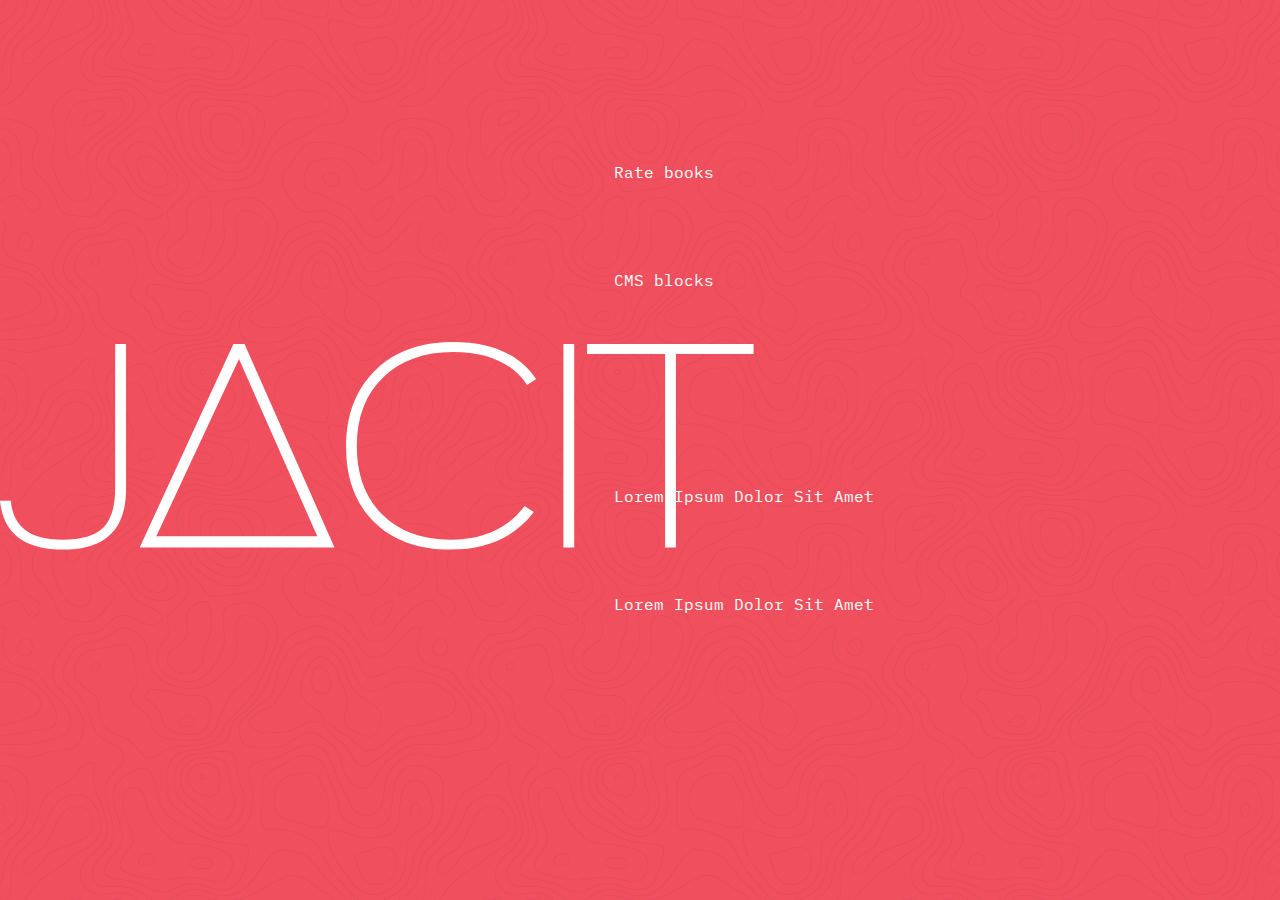
<file: index.html>
<html>

<head>
    <link rel="shortcut icon" type="image/x-icon" href="favicon.ico" />
    <link href="https://fonts.googleapis.com/css?family=IBM+Plex+Mono|Open+Sans:400,400i,600" rel="stylesheet">
    <link rel="stylesheet" type="text/css" href="indexstyle.css">
</head>

    <title>
        Jacit Homepage
    </title>

    <div class="outter">
        <div class="logo">
            <a href="documentation.html">
                <img src="jl-white.svg">     
            </a>       
        </div>

        <div class="shortcuts">
            <div class="shortcut__container container1">Rate books</div>
            <div class="shortcut__container container2">CMS blocks</div>
            <div class="shortcut__container container3"></div>
            <div class="shortcut__container container4">Lorem Ipsum Dolor Sit Amet</div>
            <div class="shortcut__container container5">Lorem Ipsum Dolor Sit Amet</div>
        </div>

    </div>





</html>
</file>
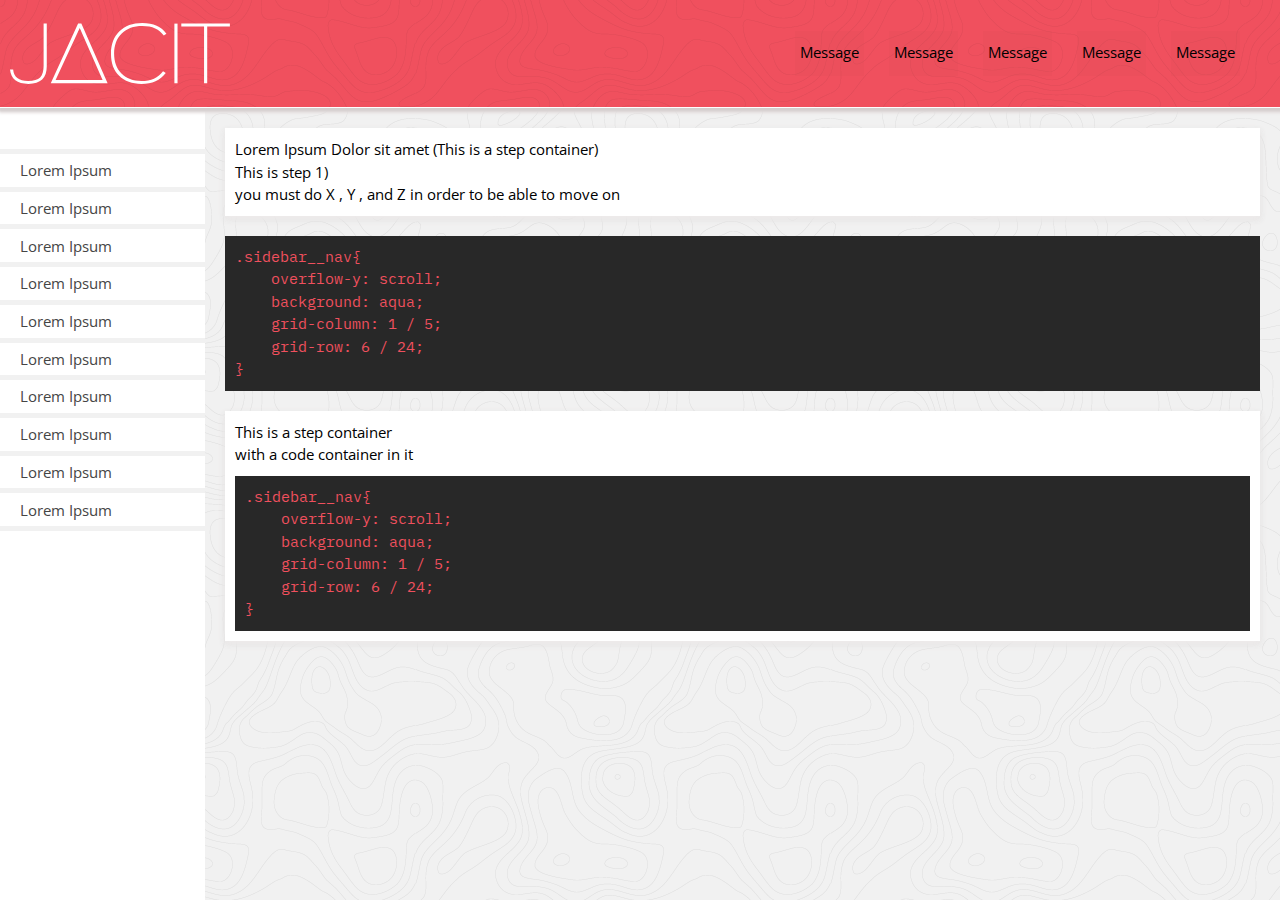
<file: documentation.html>
<html>

<head>
    <link rel="shortcut icon" type="image/x-icon" href="favicon.ico" />
    <link href="https://fonts.googleapis.com/css?family=IBM+Plex+Mono|Open+Sans:400,400i,600" rel="stylesheet">
    <link rel="stylesheet" type="text/css" href="style.css">
    <link rel="stylesheet" href="https://www.w3schools.com/w3css/4/w3.css">
</head>

<title>
    Jacit Documentation
</title>

<body>
    <div class="inner__container">
        <div class="topbar__container">
            <div class="logo__container">
                <a class="home" href="index.html">
                    <img class="logo" src="jl-white.svg" >
                </a>
            </div>

            <div class="menu">
                <div class="desktopmenu">
                    <div class="dnitems">
                        <div class="dnitem dnitem1">Message</div>
                        <div class="dnitem dnitem2">Message</div>
                        <div class="dnitem dnitem3">Message</div>
                        <div class="dnitem dnitem4">Message</div>
                        <div class="dnitem dnitem5">Message</div>
                    </div>
                </div>


                <div class="mobilemenu">
                    <div class="nitem__container" id="navitems">
                        <div class="nitem nitem1">message</div>
                        <div class="nitem nitem2">message</div>
                        <div class="nitem nitem3">message</div>
                        <div class="nitem nitem4">message</div>
                        <div class="nitem nitem5">message</div>
                    
                        <a href="javascript:void(0);" class="close" onclick="bmd()">&#9776;</a>
                    </div>
                         <a href="javascript:void(0);" class="icon mobile" onclick="bmd()">&#9776;</a>
                </div>

            </div>



        </div>

        <script>
            function bmd() {
                var x = document.getElementById("navitems");
                if (x.className === "nitem__container") {
                    x.className += " responsive";
                } else {
                    x.className = "nitem__container";
                }
            }

        </script>

        <div class="sidebar__nav">
            <div class="item__container">
                <div class="list__item menu__object1">Lorem Ipsum</div>
                <div class="list__item menu__object2">Lorem Ipsum</div>
                <div class="list__item menu__object3">Lorem Ipsum</div>
                <div class="list__item menu__object4">Lorem Ipsum</div>
                <div class="list__item menu__object5">Lorem Ipsum</div>
                <div class="list__item menu__object6">Lorem Ipsum</div>
                <div class="list__item menu__object7">Lorem Ipsum</div>
                <div class="list__item menu__object8">Lorem Ipsum</div>
                <div class="list__item menu__object9">Lorem Ipsum</div>
                <div class="list__item menu__object10">Lorem Ipsum</div>
            </div>
        </div>

        <div class="content__containers__container">
            <div class="doc__cont step">
                Lorem Ipsum Dolor sit amet (This is a step container)
                <br>
                This is step 1) 
                <br>
                you must do X , Y , and Z in order to be able to move on
            </div>

            <div class="doc__cont code">
                    .sidebar__nav{
                        <br>
                        &nbsp;&nbsp;&nbsp;&nbsp;overflow-y: scroll;
                        <br>
                        &nbsp;&nbsp;&nbsp;&nbsp;background: aqua;
                        <br>
                        &nbsp;&nbsp;&nbsp;&nbsp;grid-column: 1 / 5;
                        <br>
                        &nbsp;&nbsp;&nbsp;&nbsp;grid-row: 6 / 24;
                        <br>
                    }
            </div>
            
            <div class="doc__cont step">
                This is a step container <br> with a code container in it

                <div class="doc__cont code">
                        .sidebar__nav{
                            <br>
                            &nbsp;&nbsp;&nbsp;&nbsp;overflow-y: scroll;
                            <br>
                            &nbsp;&nbsp;&nbsp;&nbsp;background: aqua;
                            <br>
                            &nbsp;&nbsp;&nbsp;&nbsp;grid-column: 1 / 5;
                            <br>
                            &nbsp;&nbsp;&nbsp;&nbsp;grid-row: 6 / 24;
                            <br>
                        }
                </div>
                    
            </div>


    </div>
</body>



</html>
</file>
<file: indexstyle.css>
body{
    margin: 0;
}


    

.outter{
    display: grid;
    grid-template-columns: repeat(50, 1fr);
    grid-template-rows: repeat(50, 1fr);
    width: 100%;
    height: 100%;
    margin: 0;
    background: url("cbg.png") #f0505e;
}


.logo{
    grid-column: 1 / 25;
    grid-row: 20 / 30;
    max-width: 500px;
    max-height: 500px;
}


.shortcuts{
    font-family: 'IBM Plex Mono', monospace;
    color: white;
    grid-column: 25 / 45;
    grid-row: 10 / 40;
    display: grid;
    grid-template-columns: repeat(10,1fr);
    grid-template-rows: repeat(10,1fr);
}

.shortcut__container{
    grid-column: 1 / -1;
    grid-row: span 2;
}
</file>
<file: style.css>
/* sets the body margin to 0 so that there is no separation of div and wall */
body{
    margin: 0;
    background: url("cbg.png") #f1f1f1;

}


/* Defines the inner container of the website where everything is stored
This defines all of the geneic styles like font */
.inner__container{
    /* defines font family using google fonts */
    font-family: 'Open Sans', sans-serif;

    /* uses css grids to make the layout easier to manipulate overall */
    display:grid;
    grid-template-columns: repeat(25, 1fr);
    grid-template-rows: repeat(25, 1fr);

    /* Generic container styling */
    margin: 0;
    height: 100%;
    width: 100%;
}


/* container for the logo (jl-white.svg) */
.logo__container{
    display: flex;
    width: auto;
    height: 100%;

}

.logo{
    display: block;
    /* Generic stying to limit svg size */
    max-width: 220px;
    height: auto;
    width:100%;
    /* Align the image vertically centered so that it looks nice */
    justify-content: center;
    flex-direction: column;
    align-self: center;
}

.logo__homepage{
    grid-column: 1 / 10;
    grid-row: 1 / 5;
}

/* adds a link to the JACIT logo and styles to keep the image centered */
.home{
    padding: 10px;
    max-width: 350px;
    height: 100%;
    width:100%;
    justify-content: center;
    align-self: center;
    align-items: center;
    display: flex
}


/* Styling for the logo (jl-white.svg) so that it fits centrally*/


/* vvvv This section will be removed in due time, but is a place holder currently vvvv */
.jacit__text{
    padding-right: 20px;
    display: flex;
    justify-content: center;
    flex-direction: column;
    text-align: center;
    width: auto;
    font-size: 20px;
    color: #fff;
    text-shadow: 1px, 1px rgb(228, 228, 228);
}
/*  ^^^^  This section will be removed in due time, but is a place holder currently ^^^^ */



/* This is the container that holds all of the things that appear at the top of the page */
.topbar__container{
    /* position: relative; */
    z-index: 1;
    display: flex;
    align-content: center;
    justify-content: space-between;
    grid-column: 1 / -1;
    grid-row: 1 / 4;
    border-bottom: solid white 1px;
    box-shadow: 1px 1px 2px 2px  #d4cece, 2px 2px 3px 3px #e4dede;
    background: #f0505e;
    background-image: url("cbg.png");
    margin: 0;
    height: 100%;
    width: 100%;
    box-sizing:border-box;
    -moz-box-sizing:border-box;
    -webkit-box-sizing:border-box;
}

/* This contains all of the side bar items and containers on the front end */
.sidebar__nav{
    overflow-y: auto;
    overflow-x: hidden;
    background: #fff;
    grid-column: 1 / 5;
    grid-row:  4/ -1;
}


/* Yo dawg we heard you liked containers so we put containers in your containers so you can enjoy containers while in container */
.content__containers__container{
    padding: 20px;
    grid-column: 5 / -1;
    grid-row: 4 / -1;
}

.homepage__content{
    grid-column: 1 / -1;
    grid-row: 4 / -1;
}


 /* These two blocks are for the two different types of containers needed for the documentation */

 /* apply this class to text blocks that are supposed to be steps in the doccumentation */
.step{

    font-family: 'Open Sans', sans-serif;
    background: white;
    color: black;
    box-shadow:0 3px 6px rgba(245, 242, 242, 0.842), 0 3px 6px rgb(214, 214, 214);
}

/* apply this class to text blocks that are supposed to represent lines of code within the doccumentation */
.code{
    background: #282828;
    color: #f0505e;
    font-family: 'IBM Plex Mono', monospace;
}



.doc__cont{
    margin: 0 auto 20px auto;
    height: auto;
    padding: 10px;
}

.doc__cont > .doc__cont{
    margin: 10px auto 0 auto;
}

/*=================================================================================================================================*/
/*=================================================================================================================================*/
/*=================================================================================================================================*/
/*=================================================================================================================================*/
/*=================================================================================================================================*/




.item__container{
    display: grid;
    grid-template-columns: repeat(10, 1fr);
    grid-template-rows: repeat(auto,1fr);
    margin-top: 20%;
}


.list__item{
    color: #454545;
    grid-column: 1 / -1;
    padding: 2.5%;
    padding-left: 10%;
    border: solid 3px #f1f1f1;
    border-top: solid 2px #f1f1f1;
    border-left: none;
    text-align: left;
    margin-right: -2%;
}

.menu__object1{
    border-top: solid 5px #f1f1f1;
}
.menu__object10{
    border-bottom: solid 5px #f1f1f1;
}

.nav__items{
    display: flex;
    align-items: center;
    margin: 10px;
}

.menu{
    margin-right: 20px;
    display: grid;
    grid-template-columns: repeat(10, 1fr);
    grid-template-rows: repeat(3, 1fr);
}


.nitem__container{
    display: none;
    position: absolute;
    top: 0;
    width: 100%;
    height: 100%;
    left: 0;
    background: rgba(255, 255, 255, 0.801);
    flex-direction: column;
    align-items: center;
    justify-content: center;
}

.nitem__container.responsive{
    display: flex;
}

.nitem{
    font-family: 'IBM Plex Mono', monospace;
    margin: 10px;
    font-weight: 400;
    font-size: 20px;
    color: #454545;
}


.close{
    top: 19px;
    right: 20px;
    position: absolute;
    text-decoration: none;
    color: #f0505e;
    font-size: 30px;
}

.icon{
    font-size: 30px;
    text-decoration: none;
    color:white;
}

.mobile{
    display: none;
}

.desktopmenu{
    grid-row: 2 / 3;
    grid-column: 1 / -1;
}


.dnitems{
    display: flex;
    flex-direction: row;
    color: #000;
    text-decoration: none;
}

.dnitem{
    margin: 0 20px 0 5px;
    width: auto;
    height: auto;
    padding: 10 5 10 5;
    background: rgba(216, 77, 88, 0.151);
    -webkit-transition: all 0.3s ease;
    transition: all 0.3s ease;
    transition: border-width 0.6s ease;
}


.dnitem::after{
    content: '';
    display: block;
    width: 0;
    height: 2px;
    background: #f0505e;
    transition: width .3s;
}


.dnitem:hover::after{
    color: #fff;
    border-bottom: solid 2px #454545;
    width: 100%;
    transition: width .3s;
}


.mobilemenu{
    grid-column: 10 / 11;
    grid-row: 2 / 3;
}






@media only screen and (max-width: 740px){

    .topbar__container{
        height: 80px;

    }

    .menu{
        width: 100px;

    }

    .logo{
        padding-left: 20px;
    }



    .desktopmenu{
        display: none;
        font-size: 1px;
        grid-column: 1 / 2;
        grid-row: 1 / 2;
    }


    .mobile{
        display: block;
        color: #fff;
    }

    .sidebar__nav{
        visibility: hidden;
    }


    .topbar__container{
        grid-column: 1 / -1;
        grid-row: 1 / 2;
    }

    .content__containers__container{
        width: auto;
        grid-column: 1 / -1;
        grid-row: 2 / -1;
        background: #f1f1f1;
        background-image: url("cbg.png");
    
    }


    .list__item{
        padding:none;
        margin: none;
    }



.nav__items a:not(:first-child) {
    display: none;
}
    .nav__items a.icon {
      float: right;
      display: block;
}
</file>
